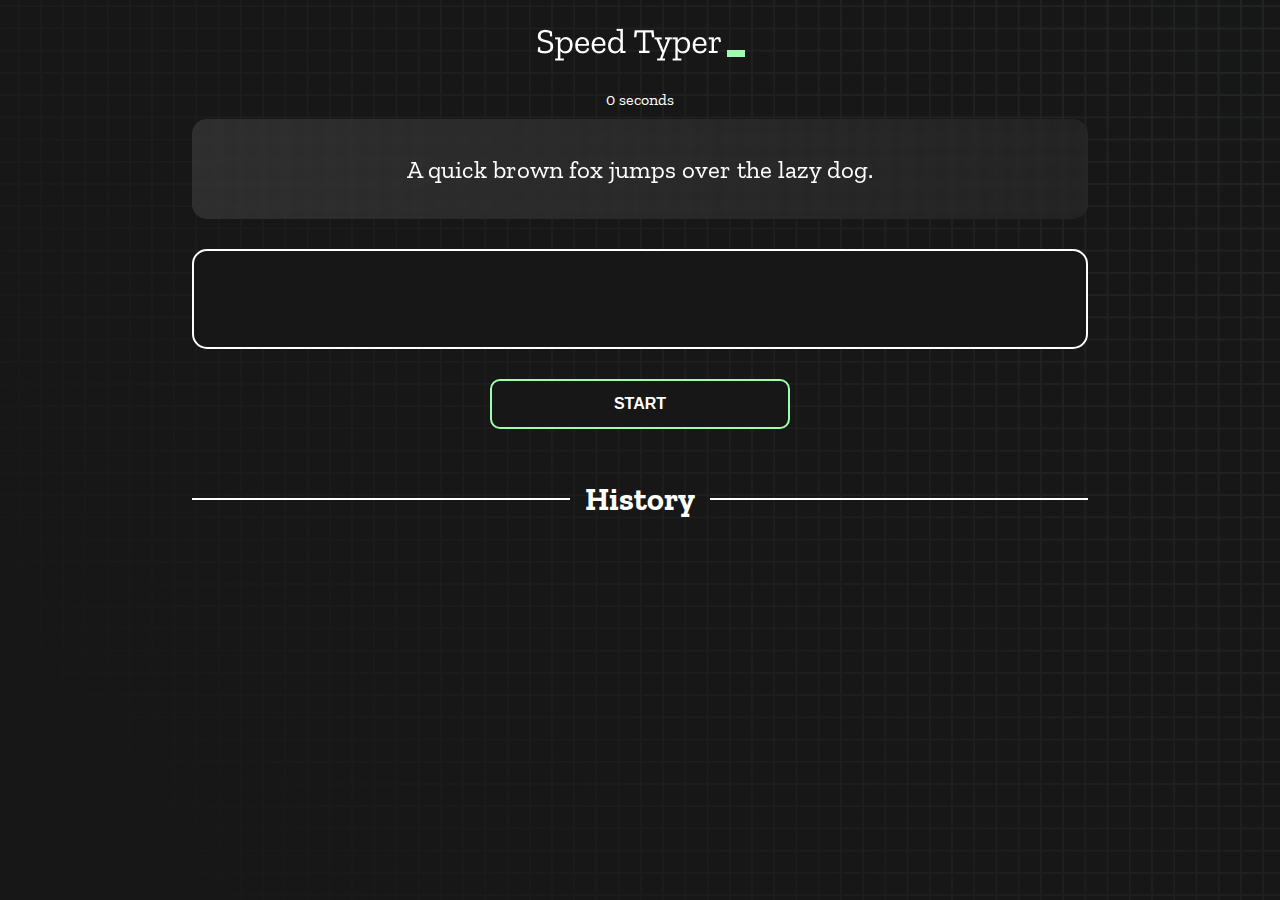
<file: index.html>
<!DOCTYPE html>
<html lang="en">
  <head>
    <meta charset="UTF-8" />
    <meta http-equiv="X-UA-Compatible" content="IE=edge" />
    <meta name="viewport" content="width=device-width, initial-scale=1.0" />
    <title>Speed Monster</title>
    <link rel="stylesheet" href="styles.css" />
    <link rel="preconnect" href="https://fonts.googleapis.com" />
    <link rel="preconnect" href="https://fonts.gstatic.com" crossorigin />
    <link
      href="https://fonts.googleapis.com/css2?family=Zilla+Slab:wght@300;400;500&display=swap"
      rel="stylesheet"
    />
  </head>
  <body>
    <h1 class="title"><img src="./logo.png" /></h1>
    <div id="show-time">0 seconds</div>

    <div class="box-container">
      <div id="question"></div>

      <div id="display" class="inactive"></div>

      <div class="buttons">
        <button id="starts">START</button>
      </div>

      <div class="divider-container">
        <div class="line"></div>
        <h1 class="title2">History</h1>
        <div class="line"></div>
      </div>
      <div id="histories"></div>
    </div>

    <div id="countdown"></div>
    <div id="modal-background" class="hidden"></div>
    <div id="result" class="hidden"></div>

    <script src="./history.js"></script>
    <script src="./script.js"></script>
  </body>
</html>
</file>
<file: styles.css>
* {
  padding: 0;
  margin: 0;
  box-sizing: border-box;
}

body {
  background-image: url("./bg.png");
  background-size: cover;
  background-position: left top;
  font-family: "Zilla Slab", serif;
}

.box-container {
  width: 70%;
  margin: 0 auto;
}

#question {
  height: 100px;
  display: flex;
  align-items: center;
  justify-content: center;
  color: white;
  font-size: 25px;
  border-radius: 15px;
  background: rgb(255, 255, 255);
  background: linear-gradient(
    92.49deg,
    rgba(255, 255, 255, 0.1) 0.18%,
    rgba(255, 255, 255, 0.05) 99.85%
  );
  backdrop-filter: blur(5px);
  margin-bottom: 30px;
}

#display {
  min-height: 100px;
  display: flex;
  flex-wrap: wrap;
  align-items: center;
  padding-left: 5rem;
  color: white;
  font-size: 32px;
  background-color: #171717;
  border: 2px solid #9dffad;
  border-radius: 15px;
}

#countdown {
  position: fixed;
  height: 100vh;
  width: 100vw;
  background-color: rgba(0, 0, 0, 0.8);
  top: 0;
  left: 0;
  display: flex;
  align-items: center;
  justify-content: center;
  font-size: 3rem;
  color: white;
  display: none;
}
#result {
  position: fixed;
  top: 50%;
  left: 50%;
  transform: translate(-50%, -50%);
  height: 250px;
  width: 400px;
  background-color: #171717;
  border-radius: 15px;
  border: 2px solid #9dffad;
  color: white;
  text-align: center;
  padding: 2rem;
}
#show-time {
  text-align: center;
  color: white;
  margin: 10px 0;
}

.green {
  color: #9dffad;
}
.red {
  color: #eb6565;
}
.bold {
  font-weight: 700;
}
.inactive {
  border: 2px solid white !important;
}
.hidden {
  display: none;
}
.title {
  text-align: center;
  color: white;
  margin: 20px 0;
}

.divider-container {
  height: 80px;
  display: flex;
  justify-content: center;
  align-items: center;
  gap: 15px;
  margin: 0 auto;
}

.line {
  height: 2px;
  background: white;
  width: 100%;
}

.title2 {
  color: white;
  display: block;
}

.buttons {
  display: flex;
  justify-content: center;
  margin: 30px 0;
}
button {
  padding: 10px 20px;
  border: none;
  font-size: 16px;
  font-weight: bold;
  width: 300px;
  height: 50px;
  color: white;
  background-color: #171717;
  border-radius: 10px;
  border: 2px solid #9dffad;
  cursor: pointer;
}

/* #histories {
  display: flex;
  flex-wrap: wrap;
  justify-content: space-around;
} */

#histories {
  display: grid;
  grid-template-columns: repeat(3, 1fr);
  grid-gap: 10px;
}
.card {
  width: 100%;
  height: 100%;
  padding: 50px;
  display: flex;
  flex-direction: column;
  justify-content: space-between;
  align-items: center;
  padding: 20px 30px;
  color: white;
  border-radius: 15px;
  background: rgb(255, 255, 255);
  background: linear-gradient(
    92.49deg,
    rgba(255, 255, 255, 0.1) 0.18%,
    rgba(255, 255, 255, 0.05) 99.85%
  );
  backdrop-filter: blur(5px);
  margin-bottom: 30px;
}

#modal-background {
  background: rgb(255, 255, 255);
  background: linear-gradient(
    92.49deg,
    rgba(255, 255, 255, 0.1) 0.18%,
    rgba(255, 255, 255, 0.05) 99.85%
  );
  backdrop-filter: blur(5px);
  height: 100vh;
  width: 100%;
  position: fixed;
  top: 0;
}

@media only screen and (max-width: 700px) {
  .box-container {
    padding: 0 20px;
    width: 100%;
  }
  /* .card {
    flex-direction: column;
  } */
  #histories {
    display: flex;
    flex-wrap: wrap;
    justify-content: space-around;
  }
}
</file>
